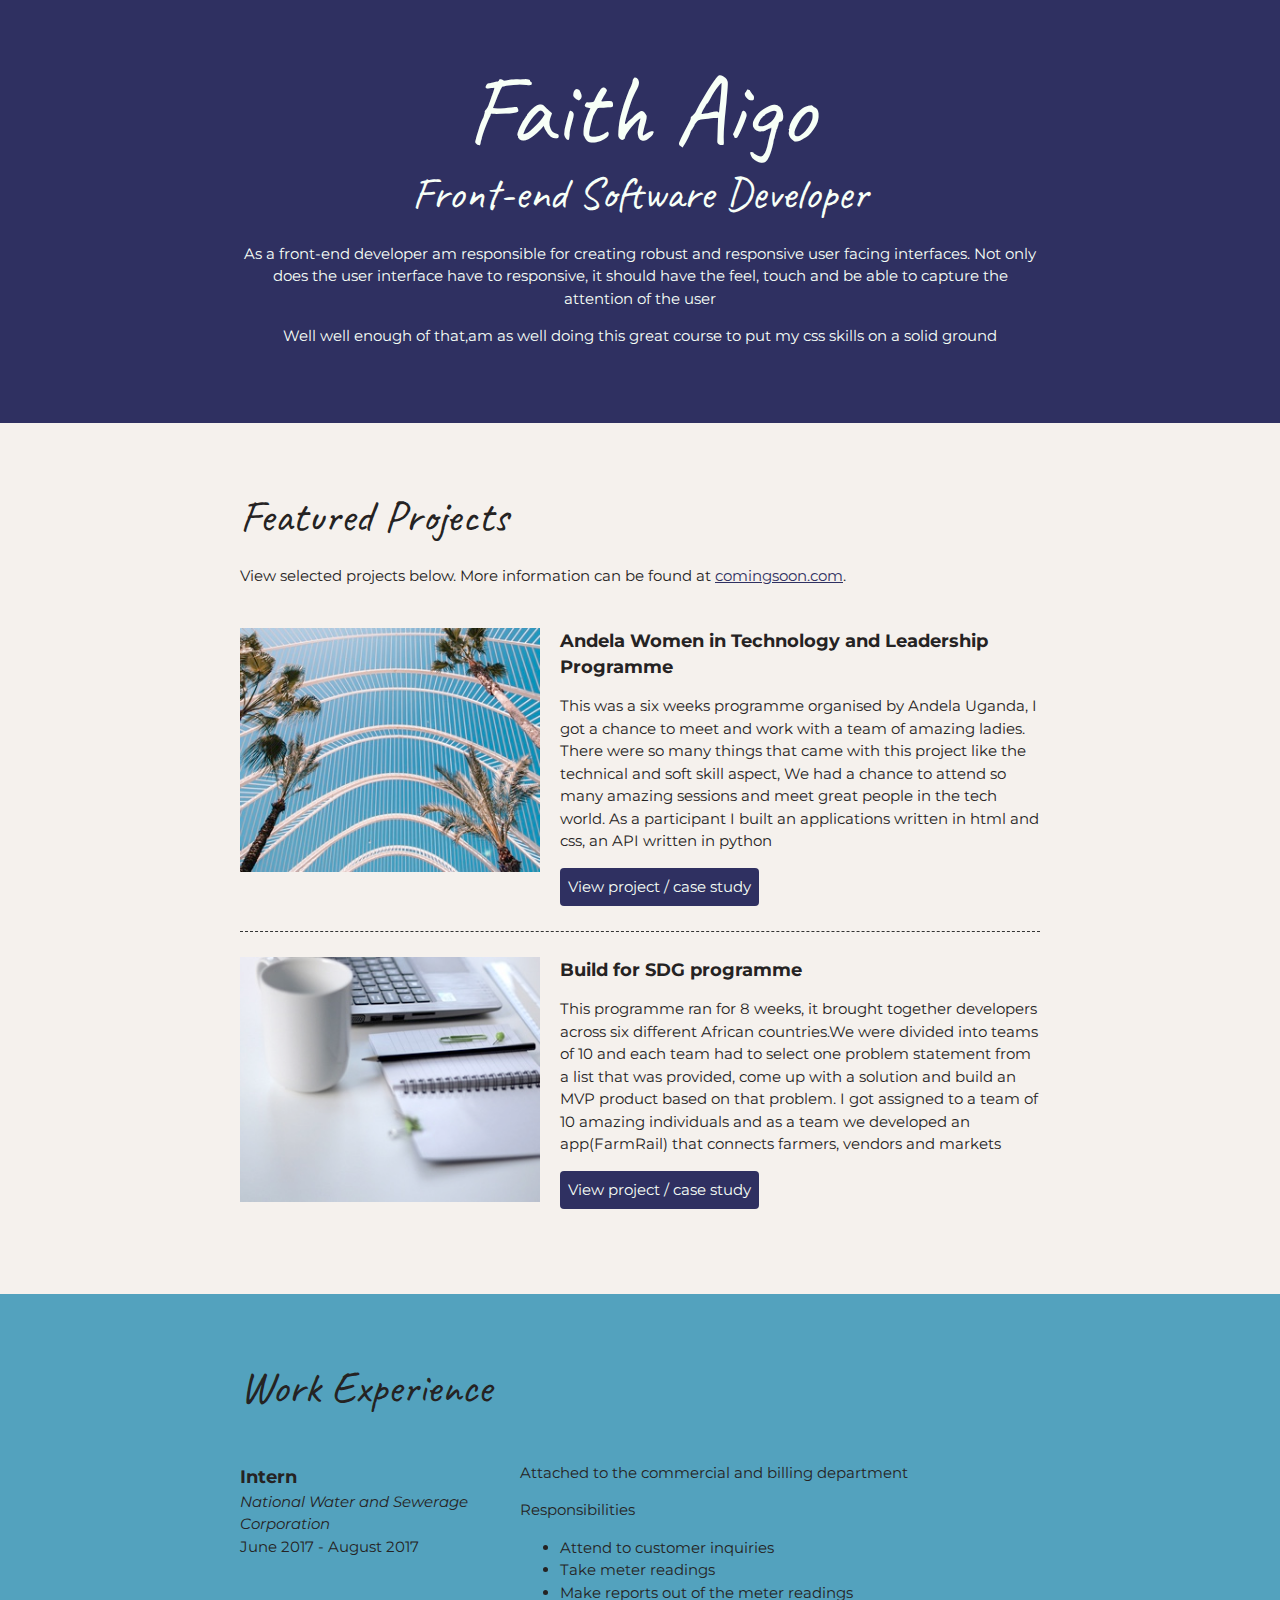
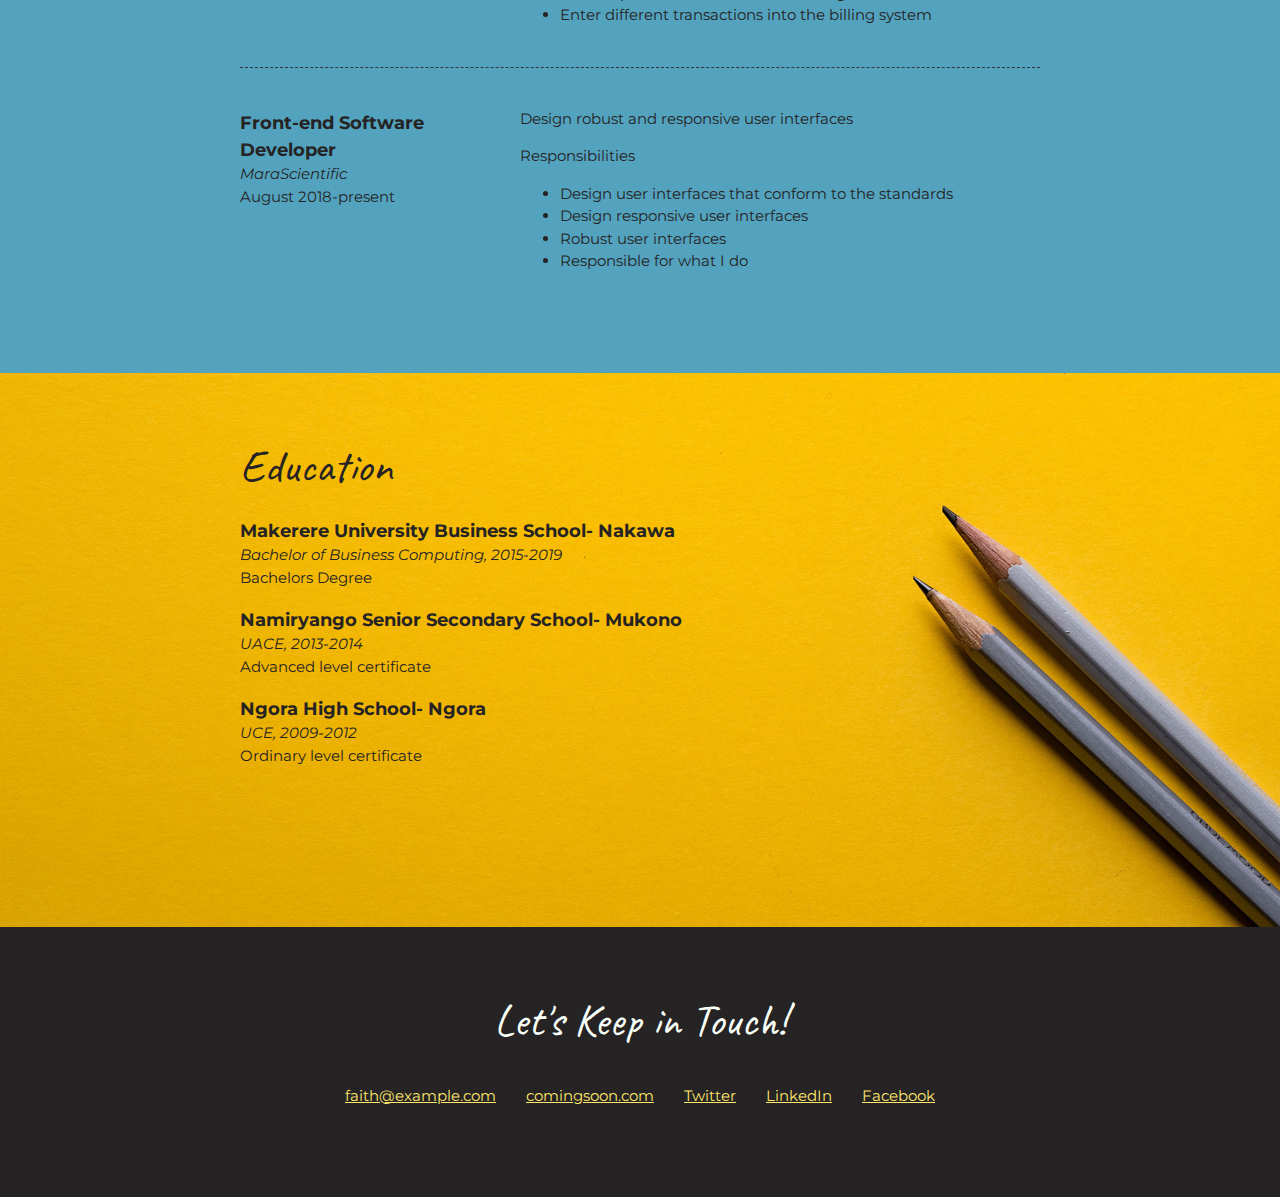
<file: index.html>
<!DOCTYPE html>
<html lang="en">
<head>
    <meta charset="UTF-8">
    <meta name="viewport" content="width=device-width, initial-scale=1.0">
    <title>Faith Aigo | Front-end Software Developer</title>
    <link href="https://fonts.googleapis.com/css2?family=Caveat&family=Montserrat:wght@400;600&display=swap" rel="stylesheet">
    <link rel="stylesheet" href="css/styles.css">
</head>
<body>
<main>
    <!-- ***********************  ABOUT / PROFILE  *********************** -->
    <header>
        <div class="content-wrap">
            <h1>Faith Aigo</h1>
            <h2>Front-end Software Developer</h2>

            <p>As a front-end developer am responsible for creating robust and responsive user facing interfaces. Not
                only does the user interface have to responsive, it
                should have the feel, touch and be able to capture the attention of the user</p>
            <p>Well well enough of that,am as well doing this great course to put my css skills on a solid ground</p>
        </div>
    </header>

    <!-- ********************  PROJECTS / PORTFOLIO  ********************* -->
    <section class="projects">
        <div class="content-wrap divider">
            <h2>Featured Projects</h2>
            <p>View selected projects below. More information can be found at <a
                    href="http://faith.com">comingsoon.com</a>.
            </p>

            <!-- project 1  -->
            <section class="project-item">
                <img src="images/thumbnail-3.jpg" alt="description of image">
                <h3>Andela Women in Technology and Leadership Programme</h3>
                <p>This was a six weeks programme organised by Andela Uganda, I got a chance to meet and work with a
                    team of
                    amazing ladies.
                    There were so many things that came with this project like the technical and soft skill aspect, We
                    had a
                    chance to attend so many
                    amazing sessions and meet great people in the tech world.
                As a participant I built an applications written in html and css, an API written in python</p>
                <a href="#" target="_blank" class="btn">View project / case study</a>
            </section>
            <!-- End of Project 1 block. -->

            <!-- project 2 -->
            <section class="project-item">
                <img src="images/thumbnail-2.jpg" alt="description of image">
                <h3>Build for SDG programme</h3>
                <p>This programme ran for 8 weeks, it brought together developers across six different African
                    countries.We
                    were divided into teams of 10 and
                    each team had to select one problem statement from a list that was provided, come up with a solution
                    and
                    build an MVP product based on that problem.
                I got assigned to a team of 10 amazing individuals and as a team we developed an app(FarmRail) that
                    connects farmers, vendors and markets</p>
                <a href="#" target="_blank" class="btn">View project / case study</a>
            </section>
            <!-- End of Project 2 block. -->
        </div>
    </section>

    <!-- ***********************  WORK EXPERIENCE  *********************** -->
    <section class="work-experience">
        <div class="content-wrap item-details divider">
            <h2>Work Experience</h2>
            <!--        <p>Optional paragraph for work experience summary. Not a part of the job details. Delete if not being used.</p>-->

            <!-- First Job -->
            <section class="job-item">
                <div class="job-details">
                <h3>Intern</h3>
                <p>National Water and Sewerage Corporation</p>
                <p>June 2017 - August 2017</p>
                </div>
                <div class="job-summary">
                <p>Attached to the commercial and billing department</p>
                <p>Responsibilities</p>
                <ul>
                    <li>Attend to customer inquiries</li>
                    <li>Take meter readings</li>
                    <li>Make reports out of the meter readings</li>
                    <li>Enter different  transactions into the billing system</li>
                </ul>
                </div>
            </section>
            <!-- End of First Job block. -->

            <!-- Second Job. -->
            <section class="job-item">
                <div class="job-details">
                    <h3>Front-end Software Developer</h3>
                    <p>MaraScientific</p>
                    <p>August 2018-present</p>
                </div>
                <div class="job-summary">
                    <p>Design robust and responsive user interfaces</p>
                    <p>Responsibilities</p>
                    <ul>
                        <li>Design user interfaces that conform to the standards</li>
                        <li>Design responsive user interfaces</li>
                        <li>Robust user interfaces</li>
                        <li>Responsible for what I do</li>
                    </ul>
                </div>
            </section>
            <!-- End of Second Job block. -->
        </div>
    </section>

    <!-- ******************  EDUCATION & CERTIFICATIONS ****************** -->
    <section class="education">
        <div class="content-wrap item-details">
            <h2>Education</h2>

            <!-- First School Block -->
            <section>
                <h3>Makerere University Business School- Nakawa</h3>
                <p>Bachelor of Business Computing, 2015-2019</p>
                <p>Bachelors Degree</p>
            </section>
            <!-- End of First School block. -->
            <!-- Second School Block  -->
            <section>
                <h3>Namiryango Senior Secondary School- Mukono</h3>
                <p>UACE, 2013-2014</p>
                <p>Advanced level certificate</p>
            </section>
            <!-- End of Second School block. -->
            <!-- Third School Block  -->
            <section>
                <h3>Ngora High School- Ngora</h3>
                <p>UCE, 2009-2012</p>
                <p>Ordinary level certificate</p>
            </section>
            <!-- End of Third School block. -->
        </div>
    </section>

    <!-- *****************  CONTACT INFO / SOCIAL MEDIA  ***************** -->
    <footer>
        <div class="content-wrap">
            <h2>Let's Keep in Touch!</h2>

            <!-- Social media and contact links -->
            <ul class="contact-list">
                <li><a href="mailto:email@example.com">faith@example.com</a></li>
                <li><a href="http://faith.com" target="_blank">comingsoon.com</a></li>
                <li><a href="#" target="_blank">Twitter</a></li>
                <li><a href="#" target="_blank">LinkedIn</a></li>
                <li><a href="#" target="_blank">Facebook</a></li>
            </ul>
        </div>
    </footer>
</main>
</body>
</html>
</file>
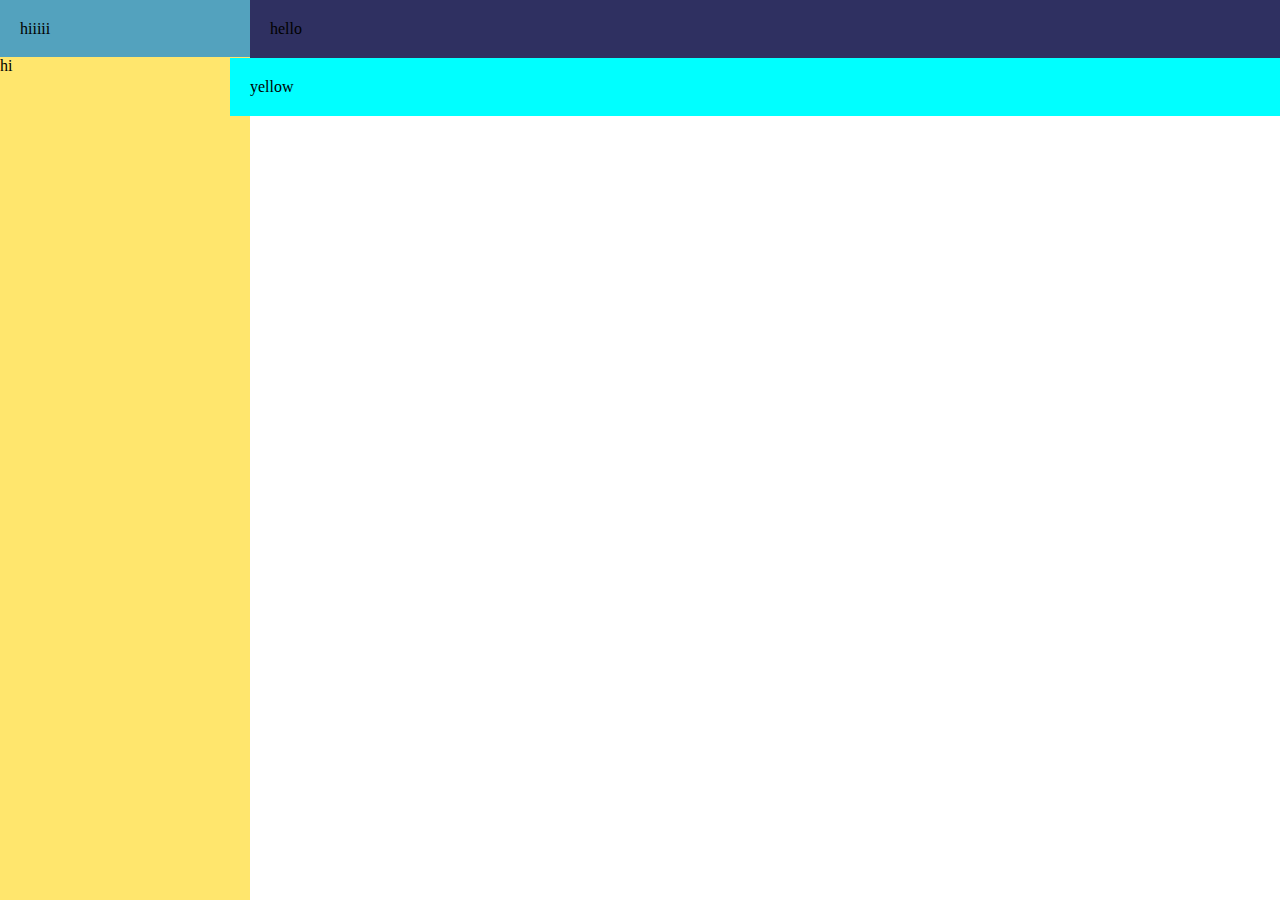
<file: postionining.html>
<!doctype html>
<html lang="en">
<head>
    <meta charset="UTF-8">
    <meta name="viewport"
          content="width=device-width, user-scalable=no, initial-scale=1.0, maximum-scale=1.0, minimum-scale=1.0">
    <meta http-equiv="X-UA-Compatible" content="ie=edge">
    <title>Document</title>
    <style>
        body{
            margin: 0;
        }
        .wrapper{
            /*position: relative;*/
        }
        .absolute-content{
            position: absolute;
            background: #ffe66d;
            /*padding: 10px;*/
            top:57px;
            left: 0;
            bottom: 0;
            width: 250px;
            z-index: 200;

        }
        .fixed-content{
            position: fixed;
            background: #2F3061;
            top: 0;
            left: 250px;
            right: 0;
            padding: 20px;

        }
        .text{
            background: #53A2BE;
            padding: 20px;
            position: relative;
        }
        .content{
            margin-left: 230px;
            padding: 20px;
            background: aqua;
            position: relative;
            z-index: 300;

        }
    </style>
</head>
<body>
<div class="wrapper">
    <div class="text">hiiiii</div>
    <div class="absolute-content">hi</div>
    <div class="fixed-content">hello</div>
    <div class="content">yellow</div>
</div>
</body>
</html>
</file>
<file: css/styles.css>
/*Color palette
#252323 - Black
#2F3061 - Dark Blue
#F5F1ED - white smoke
#53A2BE - Light blue
#FF9E1F - yellow*/


/*Global styles*/
html{
    box-sizing: border-box;
}
*, *:before, *:after{
    box-sizing: inherit;
}
body{
    color: #252323;
    margin: 0; /*romoves space from the left and right side of the body*/
    padding: 0;
    font-family: 'Montserrat', sans-serif;
    font-size: 15px;
    line-height: 1.5; /*half the size of the font size*/
}
img{
    width: 300px;
}
a{
    color: #ffe66d;
}
a:hover{
    text-decoration: none;
}
h1{
    font-size: 100px;
    line-height: 1;
}
h2{
    font-size: 45px;
}
h1,h2{
    font-family: 'Caveat', cursive;
    font-weight: 400;
    margin: 0;
}
.content-wrap{
    max-width: 800px; /* when the view port is smaller than the max width value it switches to the width value*/
    width: 85%;/*when the view port is smaller instead of spanning 100% it will span 85%*/
    margin: 0 auto;
    padding: 60px 0;
}
h3{
    margin-bottom: 0;
}
.item-details  h3 + p {
    font-style: italic;
}
.item-details  h3 ~ p {
    margin: 0;
}
.divider > section{
    border-bottom: 1px dashed #343434 ;
    padding: 25px 0;
}
.divider > section:last-of-type{
    border-bottom: none;
}

/*Profile*/
header {
    background:#2F3061;
    color: #f7fff7;
}

/*Projects*/
.projects{
    background:#F5F1ED ;
}
.projects a {
    color: #2F3061;
}
.projects .btn{
    color:#f7fff7 ;
    background:#2F3061 ;
    text-decoration: none;
    padding: 8px;
    border-radius: 4px;
    display: inline-block;
}
.projects .btn:hover{
    background: rgba(47, 48, 97,80%);
}
.project-item{
    overflow: hidden;
}

.project-item h3{
    margin-top: 0;
}

/*Work experience*/
.work-experience{
    background: #53A2BE ;
}


/*Education*/
.education{
    background-image: url("../images/joanna-kosinska-unsplash.jpg");
    background-size: cover;
    background-position: top right;
    padding-bottom: 100px;
}
.education p {
    width: 60%;
}

/*contact*/
footer{
    background: #252323;
    color: #f7fff7;

}
.contact-list{
    list-style-type:none;
    padding: 0;

}
.contact-list a {
    padding: 15px;
    display: inline-block;
}
/*Responsive*/

@media screen and (min-width: 750px) {
    header,footer{
        text-align: center;
    }
    .project-item img{
        float: left;
        margin-right: 20px;
    }
    .job-item{
        display: grid;
        grid-template-columns: 1fr 2fr;
        column-gap: 20px;

    }
    .contact-list{
        display: flex;
        justify-content: center;
    }
}
@media screen and (max-width: 749px) {
    h1{
        font-size: 75px;
        line-height: 0.9;
        margin-bottom: 20px;
    }
    h2{
        line-height: 1;
    }
    .contact-list a {
        padding: 5px;
    }
    .education{
        background-position:   bottom left;
    }
}
</file>
